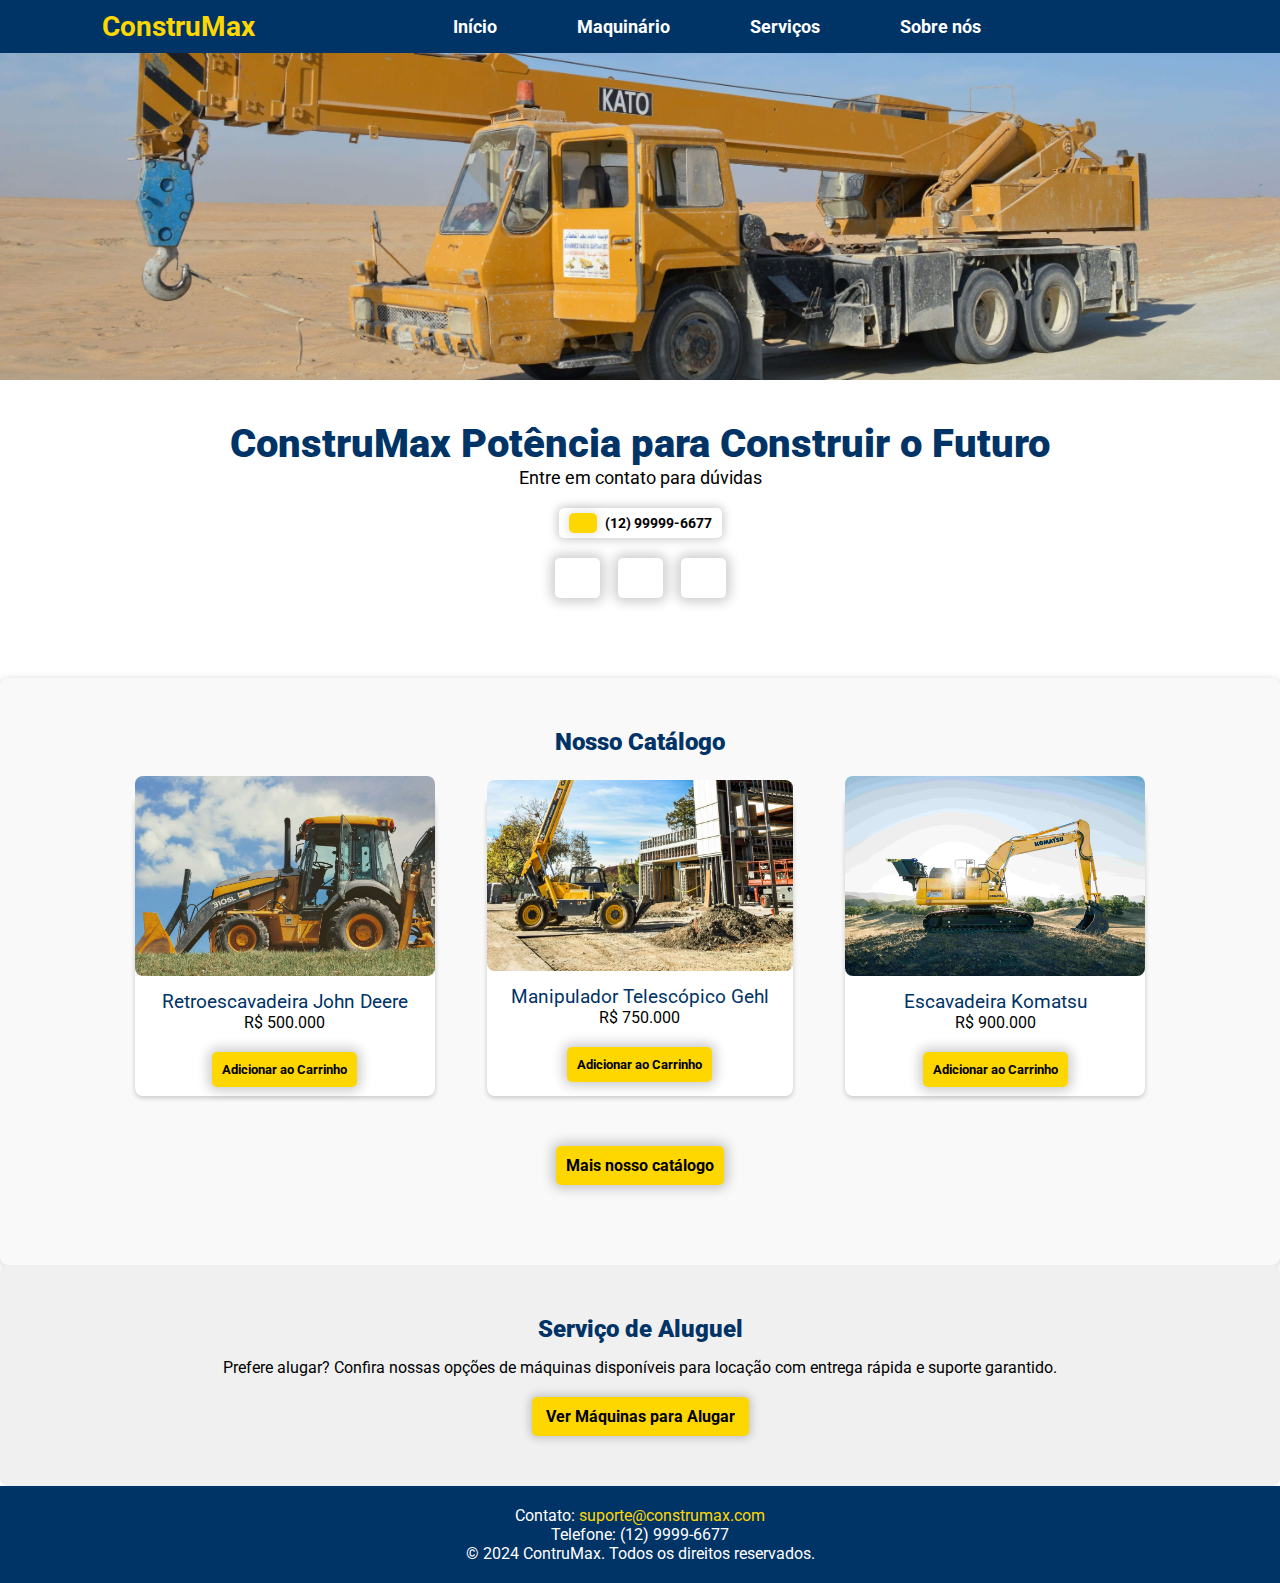
<file: index.html>
<!DOCTYPE html>
<html lang="pt-br">

<head>
    <meta charset="UTF-8">
    <meta name="viewport" content="width=device-width, initial-scale=1.0">

    <!--Peguei as fontes no site cndjs font-awesome: https://cdnjs.com/libraries/font-awesome
                                                     https://fontawesome.com/                 -->
    <link rel="stylesheet" href="https://cdnjs.cloudflare.com/ajax/libs/font-awesome/6.6.0/css/all.min.css"
        integrity="sha512-Kc323vGBEqzTmouAECnVceyQqyqdsSiqLQISBL29aUW4U/M7pSPA/gEUZQqv1cwx4OnYxTxve5UMg5GT6L4JJg=="
        crossorigin="anonymous" referrerpolicy="no-referrer" />

    <link rel="stylesheet" href="src/styles/styles.css">
    <link rel="stylesheet" href="src/styles/impressao.css" media="print">
    <link rel="icon" href="src/images/icon.png" type="image/x-icon">
    <title>ConstruMax</title>

    <!-- Open Graph Tags -->
    <meta property="og:title" content="ConstruMax - Máquinas de Construção Civil" />
    <meta property="og:description" content="Encontre as melhores máquinas de construção civil para o seu projeto. Navegue pela nossa loja e faça a sua compra online." />
    <meta property="og:image" content="https://www.ptsworks.com/wp-content/uploads/2020/02/heavy-construction-equipment-types.jpg" />
    <meta property="og:url" content="https://www.construmax.com" />
    <meta property="og:type" content="website" />
    <meta property="og:site_name" content="ConstruMax" />
</head>

<body>
    <!--Navbar-->
    <!-- Aqui será carregado o header -->
    <div id="header_placeholder"></div>

    <!--Conteudo principal-->
    <main id="content">
        <!--Banner do site-->
        <div id="banner" aria-label="Guindaste no deserto">
        </div>
        <!--Home-->
        <section id="home">
            <!--Esse aqui é o Call to Action-->
            <div id="cta">
                <!--Slogan-->
                <h1 id="title">
                    ConstruMax Potência para Construir o Futuro
                </h1>
                <p class="description">
                    Entre em contato para dúvidas
                </p>
                <!--Botão de atendimento-->
                <div id="cta_buttons">
                    <a href="tel:+12999996677" id="phone_button">
                        <button>
                            <i class="fa-solid fa-phone"></i>
                        </button>
                        (12) 99999-6677
                    </a>
                </div>

                <!--Social Media-->
                <div class="social-media-buttons">
                    <a href="#">
                        <i class="fa-brands fa-whatsapp">
                        </i>
                    </a>
                    <a href="#">
                        <i class="fa-brands fa-instagram">
                        </i>
                    </a>
                    <a href="#">
                        <i class="fa-brands fa-facebook">
                        </i>
                    </a>
                </div>
            </div>

        </section>

        <!--Aqui vai ficar um grid com alguns produtos-->
        <section id="catalog">
            <h2 id="title">Nosso Catálogo</h2>
            <div id="products">
                <div id="products_item" class="products-item">
                    <img src="src/images/retroescavadeira.jpg" alt="Retroescavadeira" width="300" height="auto">
                    <h3>Retroescavadeira John Deere</h3>
                    <p>R$ 500.000</p>
                    <button class="btn-secondary" onclick="addToCart('Retroescavadeira John Deere', 500000)">Adicionar
                        ao Carrinho</button>
                </div>
                <div id="products_item" class="products-item">
                    <img src="src/images/manipulador.jpg" alt="Manipulador Telescópico" width="300" height="auto">
                    <h3>Manipulador Telescópico Gehl</h3>
                    <p>R$ 750.000</p>
                    <button class="btn-secondary" onclick="addToCart('Manipulador Telescópico Gehl', 750000)">Adicionar
                        ao Carrinho</button>
                </div>
                <div id="products_item" class="products-item">
                    <img src="src/images/escavadeira.jpg" alt="Escavadeira" width="300" height="auto">
                    <h3>Escavadeira Komatsu</h3>
                    <p>R$ 900.000</p>
                    <button class="btn-secondary" onclick="addToCart('Escavadeira Komatsu', 900000)">Adicionar ao
                        Carrinho</button>
                </div>
                <!--Adcionar mais futuramente-->
            </div>
            <div id="products_more">
                <a href="machines.html" class="btn-secondary">Mais nosso catálogo</a>
            </div>
        </section>

        <!-- Seção de Aluguel -->
        <section id="rent" class="rent">
            <h2 id="title">Serviço de Aluguel</h2>
            <p>Prefere alugar? Confira nossas opções de máquinas disponíveis para locação com entrega rápida e suporte
                garantido.</p>
            <div>
                <a href="services.html#equipment_rental" class="btn-default">Ver Máquinas para Alugar</a>
            </div>
        </section>
        <!--Carrinho de compras-->
        <div id="cart_placeholder"></div>

    </main>

    <!--Footer da pagina-->
    <div id="footer_placeholder"></div>
    <script src="src/javascript/script.js"></script>

</body>

</html>
</file>
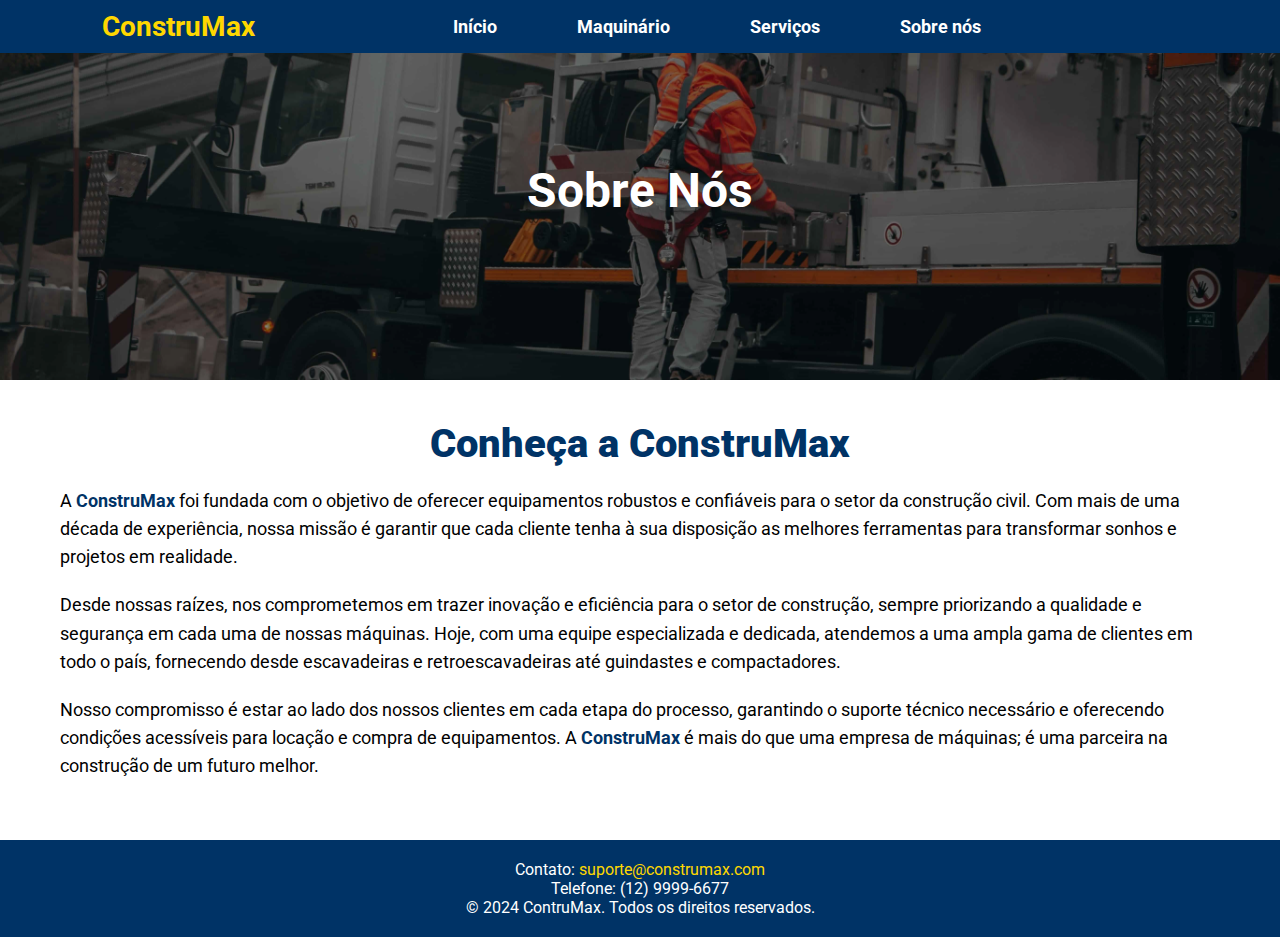
<file: about.html>
<!DOCTYPE html>
<html lang="pt-br">

<head>
    <meta charset="UTF-8">
    <meta name="viewport" content="width=device-width, initial-scale=1.0">

    <!--Peguei as fontes no site cndjs font-awesome: https://cdnjs.com/libraries/font-awesome
                                                     https://fontawesome.com/                 -->
    <link rel="stylesheet" href="https://cdnjs.cloudflare.com/ajax/libs/font-awesome/6.6.0/css/all.min.css"
        integrity="sha512-Kc323vGBEqzTmouAECnVceyQqyqdsSiqLQISBL29aUW4U/M7pSPA/gEUZQqv1cwx4OnYxTxve5UMg5GT6L4JJg=="
        crossorigin="anonymous" referrerpolicy="no-referrer" />

    <link rel="stylesheet" href="src/styles/styles.css">
    <link rel="stylesheet" href="src/styles/impressao.css" media="print">
    <link rel="icon" href="src/images/icon.png" type="image/x-icon">
    <title>Sobre Nós</title>

    <!-- Open Graph Tags -->
    <meta property="og:title" content="ConstruMax - Máquinas de Construção Civil" />
    <meta property="og:description" content="Encontre as melhores máquinas de construção civil para o seu projeto. Navegue pela nossa loja e faça a sua compra online." />
    <meta property="og:image" content="https://www.ptsworks.com/wp-content/uploads/2020/02/heavy-construction-equipment-types.jpg" />
    <meta property="og:url" content="https://www.construmax.com" />
    <meta property="og:type" content="website" />
    <meta property="og:site_name" content="ConstruMax" />
</head>

<body>
    <!--Navbar-->
    <!-- Aqui será carregado o header -->
    <div id="header_placeholder"></div>
    <main>
        <!-- Banner Sobre Nós -->
        <div id="about_banner" aria-label="Homem em cima de um caminhão guindaste">
            <h1 class="title-banner">Sobre Nós</h1>
        </div>

        <!-- Seção Sobre Nós -->
        <section id="about_us">
            <div>
                <h2 id="title">Conheça a ConstruMax</h2>
            </div>
            <div>
                <p>
                    A <strong>ConstruMax</strong> foi fundada com o objetivo de oferecer equipamentos robustos e
                    confiáveis para o setor da construção civil. Com mais de uma década de experiência, nossa missão é
                    garantir que cada cliente tenha à sua disposição as melhores ferramentas para transformar sonhos e
                    projetos em realidade.
                </p>
                <p>
                    Desde nossas raízes, nos comprometemos em trazer inovação e eficiência para o setor de construção,
                    sempre priorizando a qualidade e segurança em cada uma de nossas máquinas. Hoje, com uma equipe
                    especializada e dedicada, atendemos a uma ampla gama de clientes em todo o país, fornecendo desde
                    escavadeiras e retroescavadeiras até guindastes e compactadores.
                </p>
                <p>
                    Nosso compromisso é estar ao lado dos nossos clientes em cada etapa do processo, garantindo o
                    suporte técnico necessário e oferecendo condições acessíveis para locação e compra de equipamentos.
                    A <strong>ConstruMax</strong> é mais do que uma empresa de máquinas; é uma parceira na construção de
                    um futuro melhor.
                </p>
            </div>
        </section>

        <!--Carrinho de compras-->
        <div id="cart_placeholder"></div>
    </main>
    <div id="footer_placeholder"></div>
    <script src="src/javascript/script.js"></script>
</body>

</html>
</file>
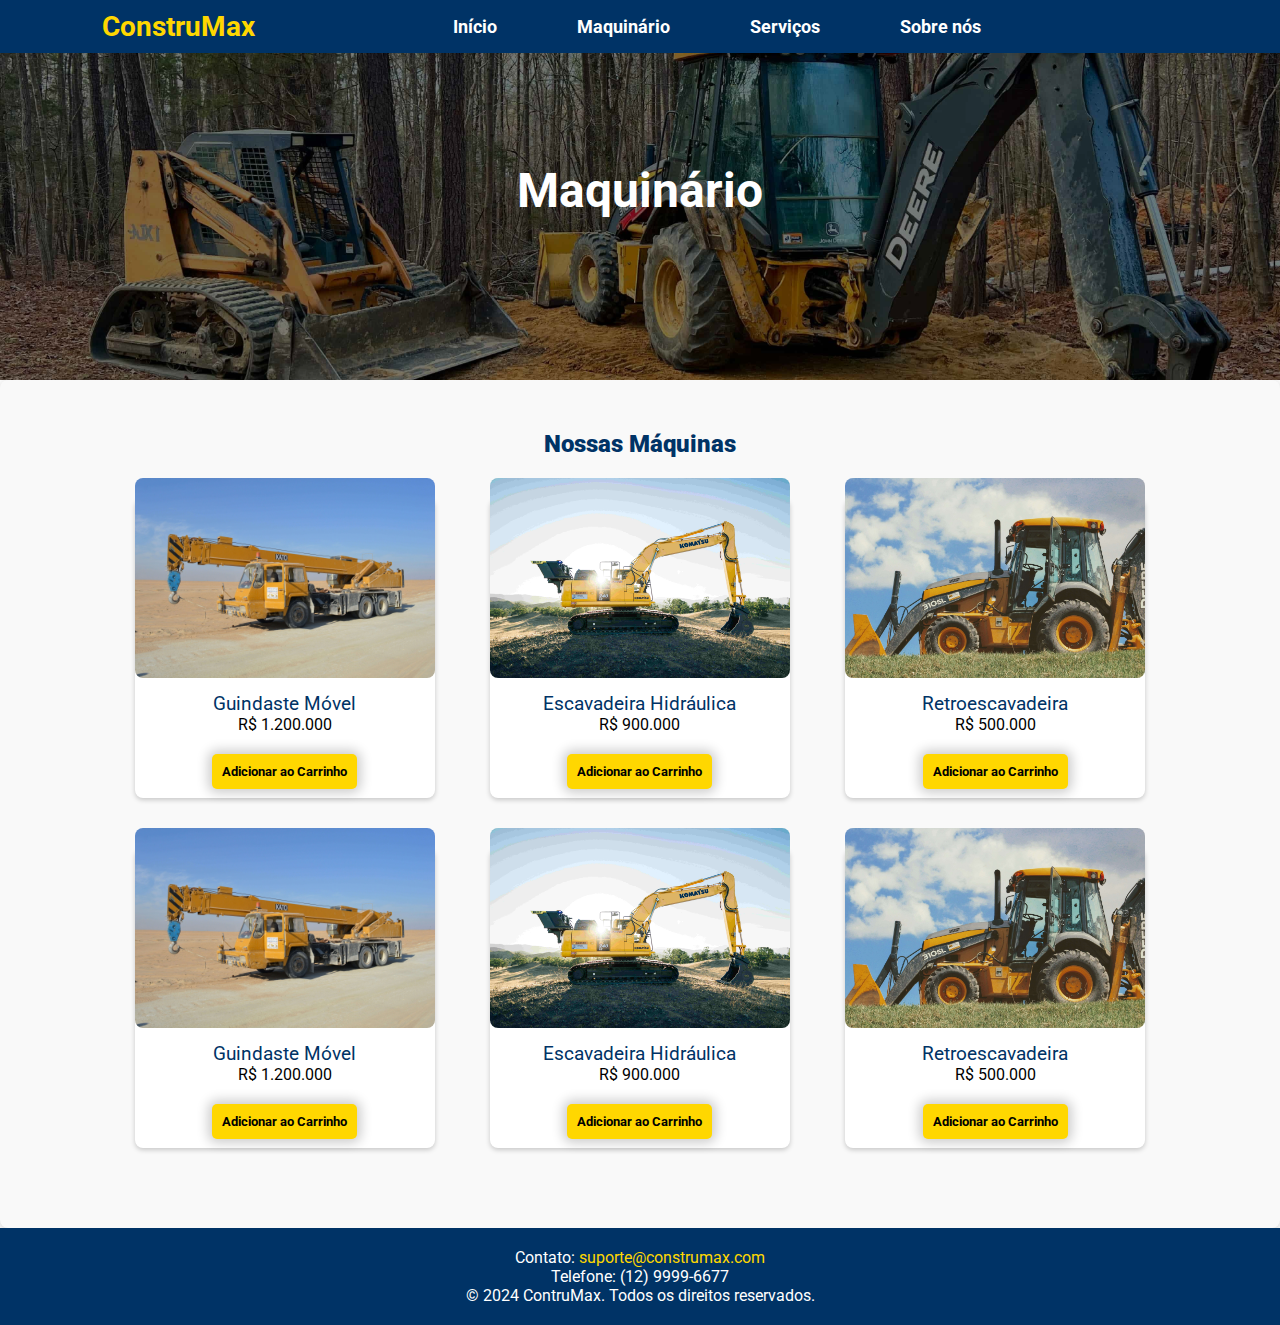
<file: machines.html>
<!DOCTYPE html>
<html lang="pt-br">

<head>
    <meta charset="UTF-8">
    <meta name="viewport" content="width=device-width, initial-scale=1.0">

    <!--Peguei as fontes no site cndjs font-awesome: https://cdnjs.com/libraries/font-awesome
                                                     https://fontawesome.com/                 -->
    <link rel="stylesheet" href="https://cdnjs.cloudflare.com/ajax/libs/font-awesome/6.6.0/css/all.min.css"
        integrity="sha512-Kc323vGBEqzTmouAECnVceyQqyqdsSiqLQISBL29aUW4U/M7pSPA/gEUZQqv1cwx4OnYxTxve5UMg5GT6L4JJg=="
        crossorigin="anonymous" referrerpolicy="no-referrer" />

    <link rel="stylesheet" href="src/styles/styles.css">
    <link rel="stylesheet" href="src/styles/impressao.css" media="print">
    <link rel="icon" href="src/images/icon.png" type="image/x-icon">
    <title>Maquinário</title>

    <!-- Open Graph Tags -->
    <meta property="og:title" content="ConstruMax - Máquinas de Construção Civil" />
    <meta property="og:description" content="Encontre as melhores máquinas de construção civil para o seu projeto. Navegue pela nossa loja e faça a sua compra online." />
    <meta property="og:image" content="https://www.ptsworks.com/wp-content/uploads/2020/02/heavy-construction-equipment-types.jpg" />
    <meta property="og:url" content="https://www.construmax.com" />
    <meta property="og:type" content="website" />
    <meta property="og:site_name" content="ConstruMax" />
</head>

<body>
    <!--Navbar-->
    <!-- Aqui será carregado o header -->
    <div id="header_placeholder"></div>
    <!--Conteudo principal-->
    <main id="content">
        <div id="banner_machine" aria-label="Escavadeira Volvo em cima de um monte de terra">
            <h1 class="title-banner">Maquinário</h1>
        </div>

        <section id="catalog">
            <h2 id="title">Nossas Máquinas</h2>
            <div id="products">
                <div id="products_item" class="products-item">
                    <img src="src/images/guindaste.jpg" alt="Guindaste" width="300" height="auto">
                    <h3>Guindaste Móvel</h3>
                    <p>R$ 1.200.000</p>
                    <button class="btn-secondary" onclick="addToCart('Guindaste Móvel', 1200000)">Adicionar ao
                        Carrinho</button>
                </div>
                <div id="products_item" class="products-item">
                    <img src="src/images/escavadeira.jpg" alt="Escavadeira" width="300" height="auto">
                    <h3>Escavadeira Hidráulica</h3>
                    <p>R$ 900.000</p>
                    <button class="btn-secondary" onclick="addToCart('Escavadeira Hidráulica', 900000)">Adicionar ao
                        Carrinho</button>
                </div>
                <div id="products_item" class="products-item">
                    <img src="src/images/retroescavadeira.jpg" alt="Retroescavadeira" width="300" height="auto">
                    <h3>Retroescavadeira</h3>
                    <p>R$ 500.000</p>
                    <button class="btn-secondary" onclick="addToCart('Retroescavadeira', 500000)">Adicionar ao
                        Carrinho</button>
                </div>

                <div id="products_item" class="products-item">
                    <img src="src/images/guindaste.jpg" alt="Guindaste" width="300" height="auto">
                    <h3>Guindaste Móvel</h3>
                    <p>R$ 1.200.000</p>
                    <button class="btn-secondary" onclick="addToCart('Guindaste Móvel', 1200000)">Adicionar ao
                        Carrinho</button>
                </div>
                <div id="products_item" class="products-item">
                    <img src="src/images/escavadeira.jpg" alt="Escavadeira" width="300" height="auto">
                    <h3>Escavadeira Hidráulica</h3>
                    <p>R$ 900.000</p>
                    <button class="btn-secondary" onclick="addToCart('Escavadeira Hidráulica', 900000)">Adicionar ao
                        Carrinho</button>
                </div>
                <div id="products_item" class="products-item">
                    <img src="src/images/retroescavadeira.jpg" alt="Retroescavadeira" width="300" height="auto">
                    <h3>Retroescavadeira</h3>
                    <p>R$ 500.000</p>
                    <button class="btn-secondary" onclick="addToCart('Retroescavadeira', 500000)">Adicionar ao
                        Carrinho</button>
                </div>
                <!-- Adicione mais máquinas conforme necessário -->
            </div>
            <!--Carrinho de compras-->
            <div id="cart_placeholder"></div>
        </section>

    </main>
    <div id="footer_placeholder"></div>
    <script src="src/javascript/script.js"></script>
</body>

</html>
</file>
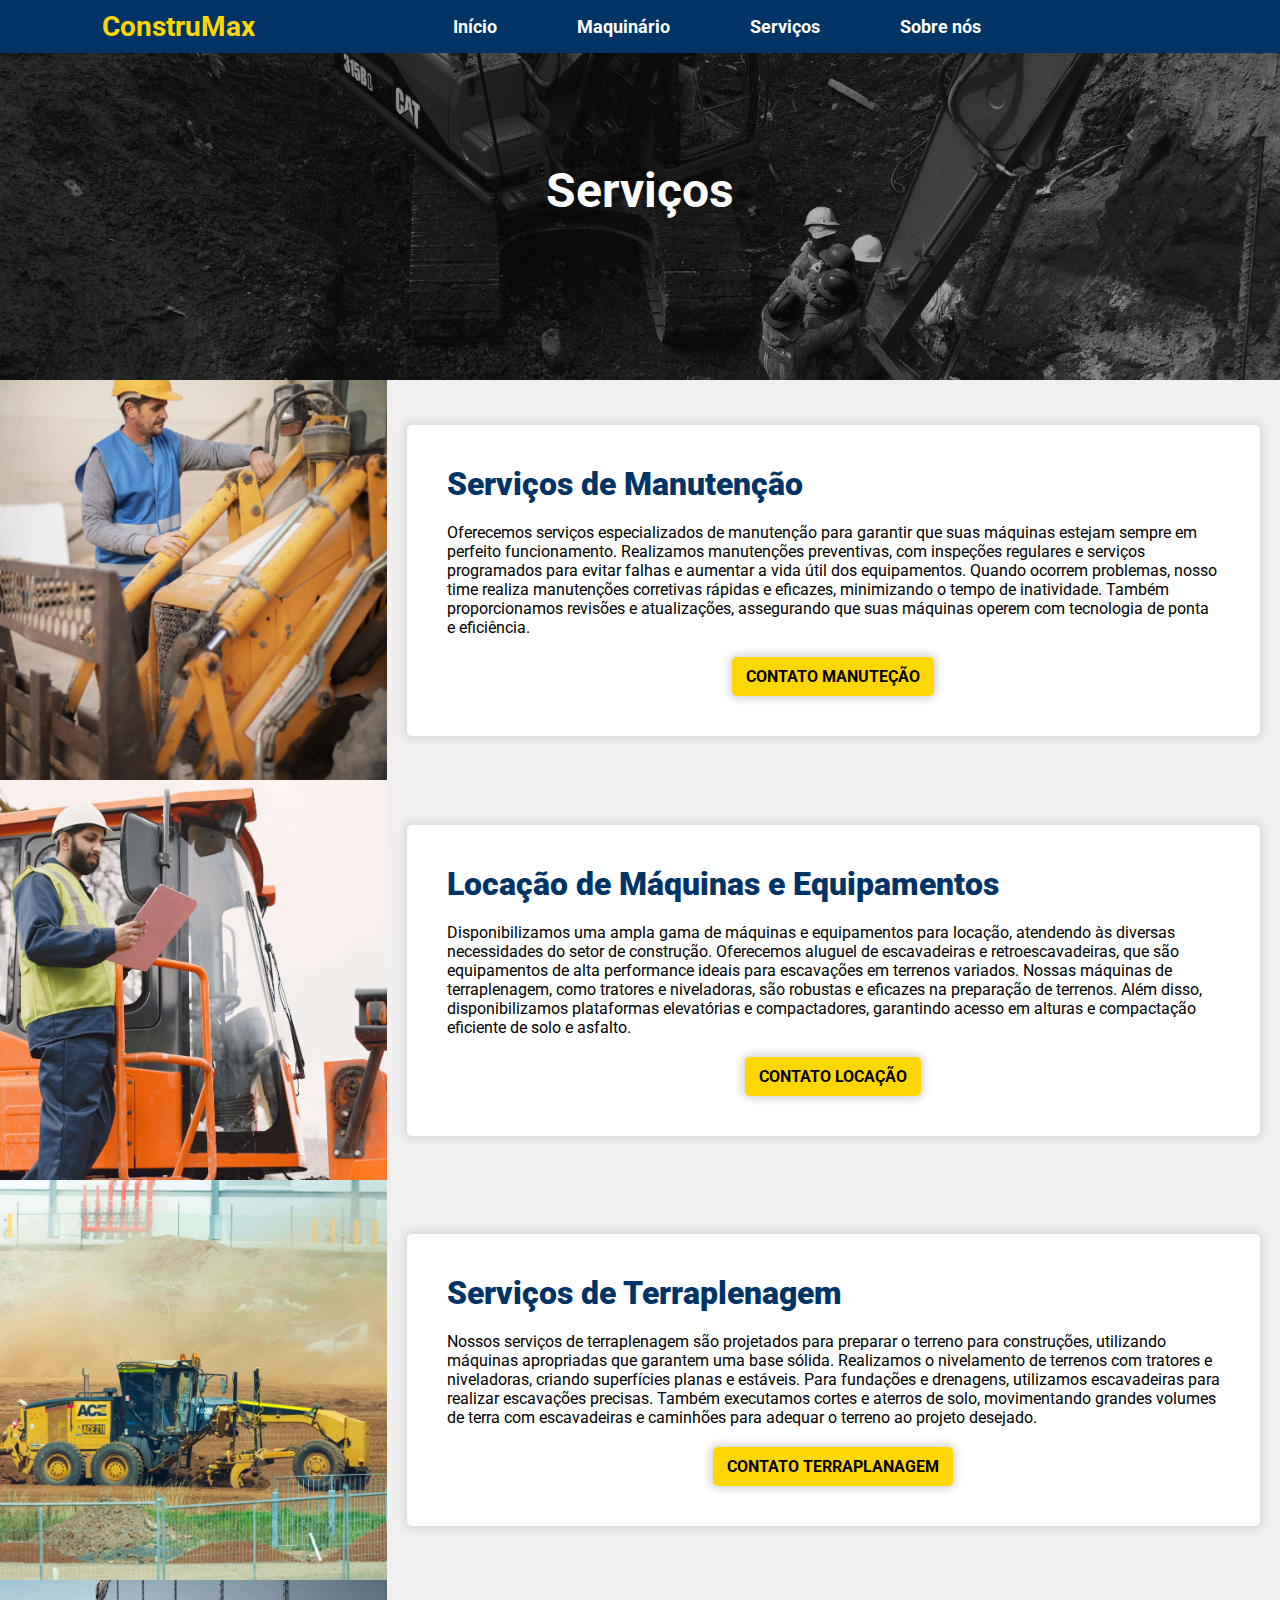
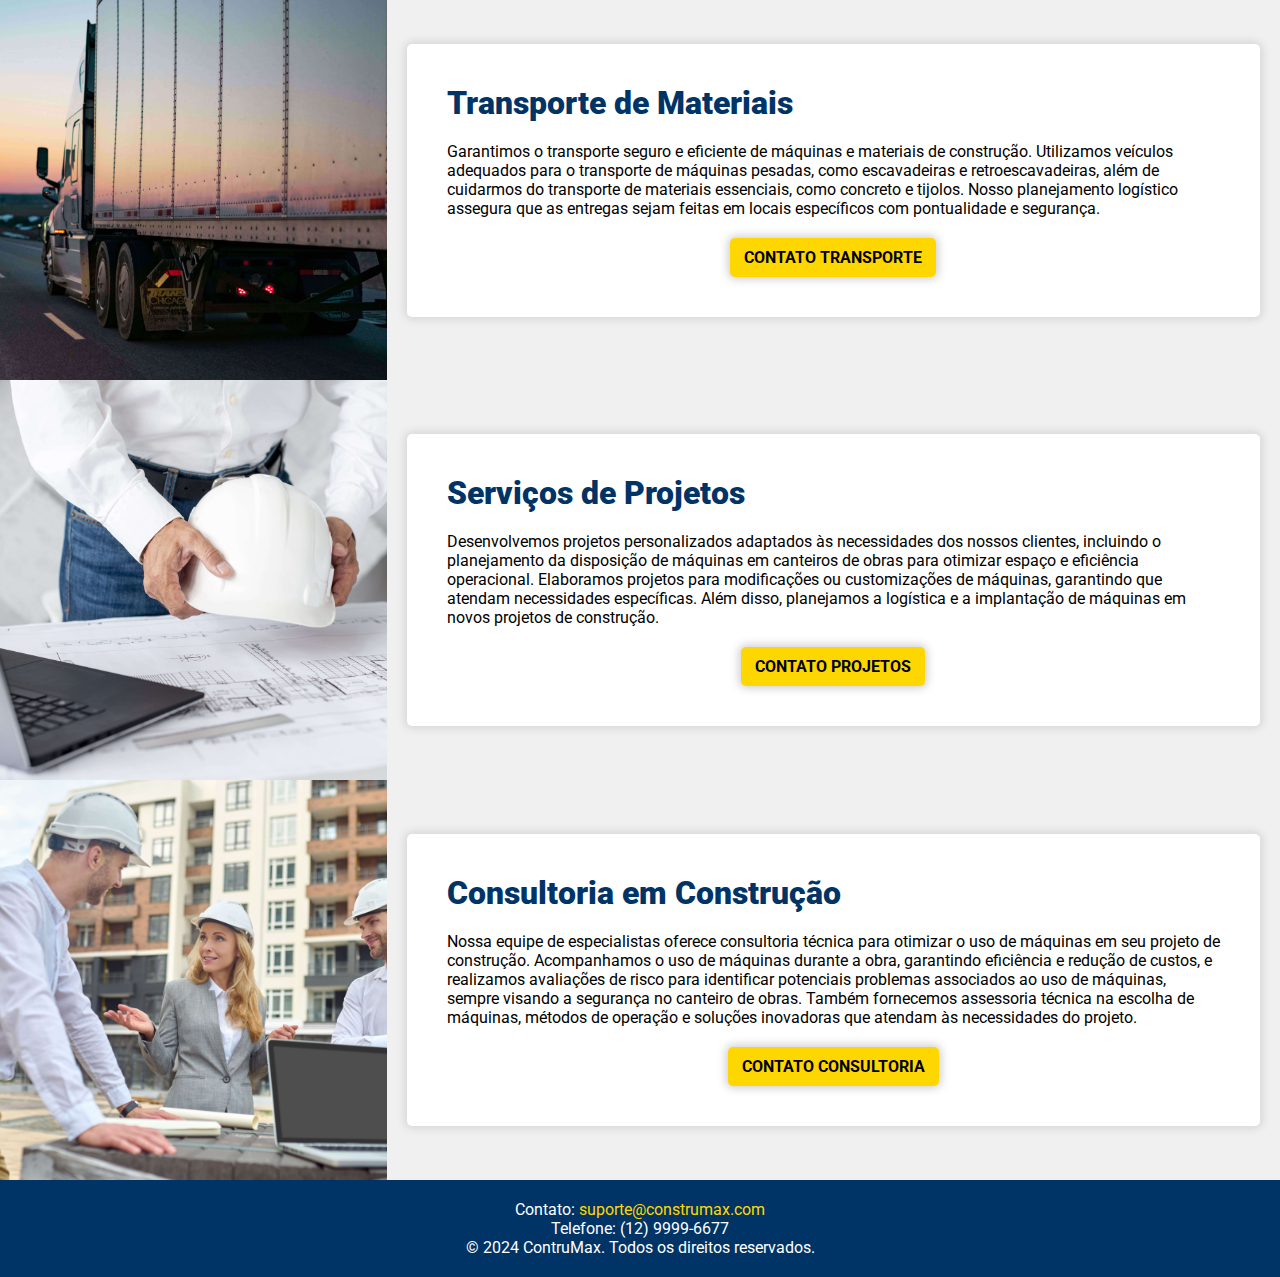
<file: services.html>
<!DOCTYPE html>
<html lang="pt-br">

<head>
    <meta charset="UTF-8">
    <meta name="viewport" content="width=device-width, initial-scale=1.0">

    <!--Peguei as fontes no site cndjs font-awesome: https://cdnjs.com/libraries/font-awesome
                                                     https://fontawesome.com/                 -->
    <link rel="stylesheet" href="https://cdnjs.cloudflare.com/ajax/libs/font-awesome/6.6.0/css/all.min.css"
        integrity="sha512-Kc323vGBEqzTmouAECnVceyQqyqdsSiqLQISBL29aUW4U/M7pSPA/gEUZQqv1cwx4OnYxTxve5UMg5GT6L4JJg=="
        crossorigin="anonymous" referrerpolicy="no-referrer" />

    <link rel="stylesheet" href="src/styles/styles.css">
    <link rel="stylesheet" href="src/styles/impressao.css" media="print">
    <link rel="icon" href="src/images/icon.png" type="image/x-icon">
    <title>Serviços</title>

    <!-- Open Graph Tags -->
    <meta property="og:title" content="ConstruMax - Máquinas de Construção Civil" />
    <meta property="og:description"
        content="Encontre as melhores máquinas de construção civil para o seu projeto. Navegue pela nossa loja e faça a sua compra online." />
    <meta property="og:image"
        content="https://www.ptsworks.com/wp-content/uploads/2020/02/heavy-construction-equipment-types.jpg" />
    <meta property="og:url" content="https://www.construmax.com" />
    <meta property="og:type" content="website" />
    <meta property="og:site_name" content="ConstruMax" />
</head>

<body id="body_service">
    <!--Navbar-->
    <!-- Aqui será carregado o header -->
    <div id="header_placeholder"></div>
    <main>
        <div id="banner_services" aria-label="Escavadeira levando homens na pá">
            <h1 class="title-banner">Serviços</h1>
        </div>
        <section id="maintenance" class="service-section">
            <div class="service-image">
                <img src="src/images/manutencao.jpg" alt="Serviços de Manutenção" width="300" height="auto">
            </div>
            <div class="service-content">
                <div>
                    <h2>Serviços de Manutenção</h2>
                </div>
                <p>
                    Oferecemos serviços especializados de manutenção para garantir que suas máquinas estejam sempre em
                    perfeito funcionamento. Realizamos manutenções preventivas, com inspeções regulares e serviços
                    programados para evitar falhas e aumentar a vida útil dos equipamentos. Quando ocorrem problemas,
                    nosso time realiza manutenções corretivas rápidas e eficazes, minimizando o tempo de inatividade.
                    Também proporcionamos revisões e atualizações, assegurando que suas máquinas operem com tecnologia
                    de ponta e eficiência.
                </p>
                <div class="btn-service">
                    <a href="#" id="service" class="btn-default">CONTATO MANUTEÇÃO</a>
                </div>
            </div>
        </section>

        <section id="equipment_rental" class="service-section">
            <div class="service-image">
                <img src="src/images/aluguel.jpg" alt="Locação de Máquinas e Equipamentos" width="300" height="auto">
            </div>
            <div class="service-content">
                <div>
                    <h2>Locação de Máquinas e Equipamentos</h2>
                </div>
                <p>
                    Disponibilizamos uma ampla gama de máquinas e equipamentos para locação, atendendo às diversas
                    necessidades do setor de construção. Oferecemos aluguel de escavadeiras e retroescavadeiras, que são
                    equipamentos de alta performance ideais para escavações em terrenos variados. Nossas máquinas de
                    terraplenagem, como tratores e niveladoras, são robustas e eficazes na preparação de terrenos. Além
                    disso, disponibilizamos plataformas elevatórias e compactadores, garantindo acesso em alturas e
                    compactação eficiente de solo e asfalto.
                </p>
                <div class="btn-service">
                    <a href="#" id="service" class="btn-default">CONTATO LOCAÇÃO</a>
                </div>
            </div>
        </section>

        <section id="earthmoving" class="service-section">
            <div class="service-image">
                <img src="src/images/terraplanagem.jpg" alt="Serviços de Terraplenagem" width="300" height="auto">
            </div>
            <div class="service-content">
                <div>
                    <h2>Serviços de Terraplenagem</h2>
                </div>
                <p>
                    Nossos serviços de terraplenagem são projetados para preparar o terreno para construções, utilizando
                    máquinas apropriadas que garantem uma base sólida. Realizamos o nivelamento de terrenos com tratores
                    e niveladoras, criando superfícies planas e estáveis. Para fundações e drenagens, utilizamos
                    escavadeiras para realizar escavações precisas. Também executamos cortes e aterros de solo,
                    movimentando grandes volumes de terra com escavadeiras e caminhões para adequar o terreno ao projeto
                    desejado.
                </p>
                <div class="btn-service">
                    <a href="#" id="service" class="btn-default">CONTATO TERRAPLANAGEM</a>
                </div>
            </div>
        </section>

        <section id="material_transport" class="service-section">
            <div class="service-image">
                <img src="src/images/transporte.jpg" alt="Transporte de Materiais" width="300" height="auto">
            </div>
            <div class="service-content">
                <div>
                    <h2>Transporte de Materiais</h2>
                </div>
                <p>
                    Garantimos o transporte seguro e eficiente de máquinas e materiais de construção. Utilizamos
                    veículos adequados para o transporte de máquinas pesadas, como escavadeiras e retroescavadeiras,
                    além de cuidarmos do transporte de materiais essenciais, como concreto e tijolos. Nosso planejamento
                    logístico assegura que as entregas sejam feitas em locais específicos com pontualidade e segurança.
                </p>
                <div class="btn-service">
                    <a href="#" id="service" class="btn-default">CONTATO TRANSPORTE</a>
                </div>
            </div>
        </section>

        <section id="project_services" class="service-section">
            <div class="service-image">
                <img src="src/images/projeto.jpg" alt="Serviços de Projetos" width="300" height="auto">
            </div>
            <div class="service-content">
                <div>
                    <h2>Serviços de Projetos</h2>
                </div>
                <p>
                    Desenvolvemos projetos personalizados adaptados às necessidades dos nossos clientes, incluindo o
                    planejamento da disposição de máquinas em canteiros de obras para otimizar espaço e eficiência
                    operacional. Elaboramos projetos para modificações ou customizações de máquinas, garantindo que
                    atendam necessidades específicas. Além disso, planejamos a logística e a implantação de máquinas em
                    novos projetos de construção.
                </p>
                <div class="btn-service">
                    <a href="#" id="service" class="btn-default">CONTATO PROJETOS</a>
                </div>
            </div>
        </section>

        <section id="consultancy" class="service-section">
            <div class="service-image">
                <img src="src/images/consultoria.jpg" alt="Consultoria em Construção" width="300" height="auto">
            </div>
            <div class="service-content">
                <div>
                    <h2>Consultoria em Construção</h2>
                </div>
                <p>
                    Nossa equipe de especialistas oferece consultoria técnica para otimizar o uso de máquinas em seu
                    projeto de construção. Acompanhamos o uso de máquinas durante a obra, garantindo eficiência e
                    redução de custos, e realizamos avaliações de risco para identificar potenciais problemas associados
                    ao uso de máquinas, sempre visando a segurança no canteiro de obras. Também fornecemos assessoria
                    técnica na escolha de máquinas, métodos de operação e soluções inovadoras que atendam às
                    necessidades do projeto.
                </p>
                <div class="btn-service">
                    <a href="#" id="service" class="btn-default">CONTATO CONSULTORIA</a>
                </div>
            </div>
        </section>
        <!--Carrinho de compras-->
        <div id="cart_placeholder"></div>
    </main>

    <!-- Modal de Formulário -->
    <div id="serviceModal" class="modal">
        <div class="modal-content">
            <span id="closeModal" class="close">&times;</span>
            <h2 id="modalTitle"></h2>
            <form id="serviceForm">
                <div class="form-group">
                    <label for="name">Nome:</label>
                    <input type="text" id="name" name="name" required>
                </div>
                <div class="form-group">
                    <label for="email">Email:</label>
                    <input type="email" id="email" name="email" required>
                </div>
                <div class="form-group">
                    <label for="message">Mensagem:</label>
                    <textarea id="message" name="message" rows="4" required></textarea>
                </div>
                <button type="submit" class="btn-default">Enviar</button>
            </form>
        </div>
    </div>

    <div id="footer_placeholder"></div>
    <script src="src/javascript/script.js"></script>
</body>

</html>
</file>
<file: src/styles/styles.css>
@import url("https://fonts.googleapis.com/css2?family=Roboto:ital,wght@0,100;0,300;0,400;0,500;0,700;0,900;1,100;1,300;1,400;1,500;1,700;1,900&display=swap");

/*Esses aqui são da tela inicial */
@import url("home.css");
@import url("catalog.css");
@import url("rent.css");

/*Esses aqui são carregados em todas as paginas */
@import url("header.css");
@import url("footer.css");
@import url("cart.css");

/*Esses aqui são outras paginas */
@import url("machines.css");
@import url("services.css");
@import url("about.css");

/* Global */
* {
  font-family: "Roboto", sans-serif;
  font-weight: 400;
  font-style: normal;
  margin: 0;
  padding: 0;
  box-sizing: border-box;
}

html {
  scroll-behavior: smooth;
}

::-webkit-scrollbar {
  width: 10px;
}

::-webkit-scrollbar-track {
  background-color: rgb(199, 199, 199);
}

::-webkit-scrollbar-thumb {
  background-color: #1a1a1a;
  /* Azul escuro no scroll */
}

::-webkit-scrollbar-thumb:hover {
  background: #555; /* Cor do polegar quando o mouse passa por cima */
}

body {
  background-color: white;
  transition: 0.5s;
}

/* Seções */
section {
  padding: 50px 8%;
}

#title {
  font-family: "Roboto", sans-serif;
  font-weight: 900;
  font-style: normal;
}

.btn-default {
  border: none;
  display: flex;
  align-items: center;
  justify-content: center;
  background-color: #ffd700;
  color: black;
  border-radius: 5px;
  padding: 10px 14px;
  font-weight: 700;
  box-shadow: 0px 0px 10px 2px rgba(0, 0, 0, 0.2);
  cursor: pointer;
  transition: background-color 0.1s ease;
  text-decoration: none;
}

.btn-secondary {
  background-color: #ffd700;
  text-decoration: none;
  font-weight: bold;
  color: black;
  border: none;
  padding: 10px;
  border-radius: 5px;
  cursor: pointer;
  margin: 20px;
  margin-bottom: 30px;
  box-shadow: 0px 0px 12px 4px rgba(0, 0, 0, 0.2);
}

.btn-secondary:hover {
  background-color: #003366;
  color: white;
}

.btn-default:hover {
  background-color: #003366;
  /* Azul escuro no hover */
  color: white;
  /* Texto branco no hover */
}

.social-media-buttons {
  display: flex;
  gap: 18px;
}

.social-media-buttons a {
  display: flex;
  align-items: center;
  justify-content: center;
  width: 45px;
  height: 40px;
  font-size: 1.25rem;
  border-radius: 5px;
  text-decoration: none;
  color: #003366;
  /* Azul escuro nos ícones */
  background-color: white;
  box-shadow: 0px 0px 12px 4px rgba(0, 0, 0, 0.2);
  transition: box-shadow 0.1s ease;
}

.social-media-buttons a:hover {
  background-color: #003366;
  color: white;
  /* Azul escuro nos ícones */
  box-shadow: 0px 0px 12px 4px rgba(0, 0, 0, 0.3);
  transition: box-shadow 0.1s ease;
}

/* Seção de Serviços */
.section-title {
  color: #ffd700;
  /* Amarelo para o título da seção */
  font-size: 1.563rem;
  font-weight: bolder;
}

.section-subtitle {
  color: black;
  font-weight: bolder;
  font-size: 2.1875rem;
}
</file>
<file: src/styles/impressao.css>
/* Remover elementos desnecessários */
header, footer, nav, .sidebar {
    display: none;
}

/* Ajustar as margens para uma impressão melhor */
body {
    margin: 20mm;
    font-family: "Times New Roman", serif;
}

/* Ajustar tamanho das imagens */
img {
    max-width: 100%;
    height: auto;
}

/* Alterar tamanhos de texto, se necessário */
h1, h2, h3 {
    font-size: 18pt;
}

p {
    font-size: 12pt;
}
</file>
